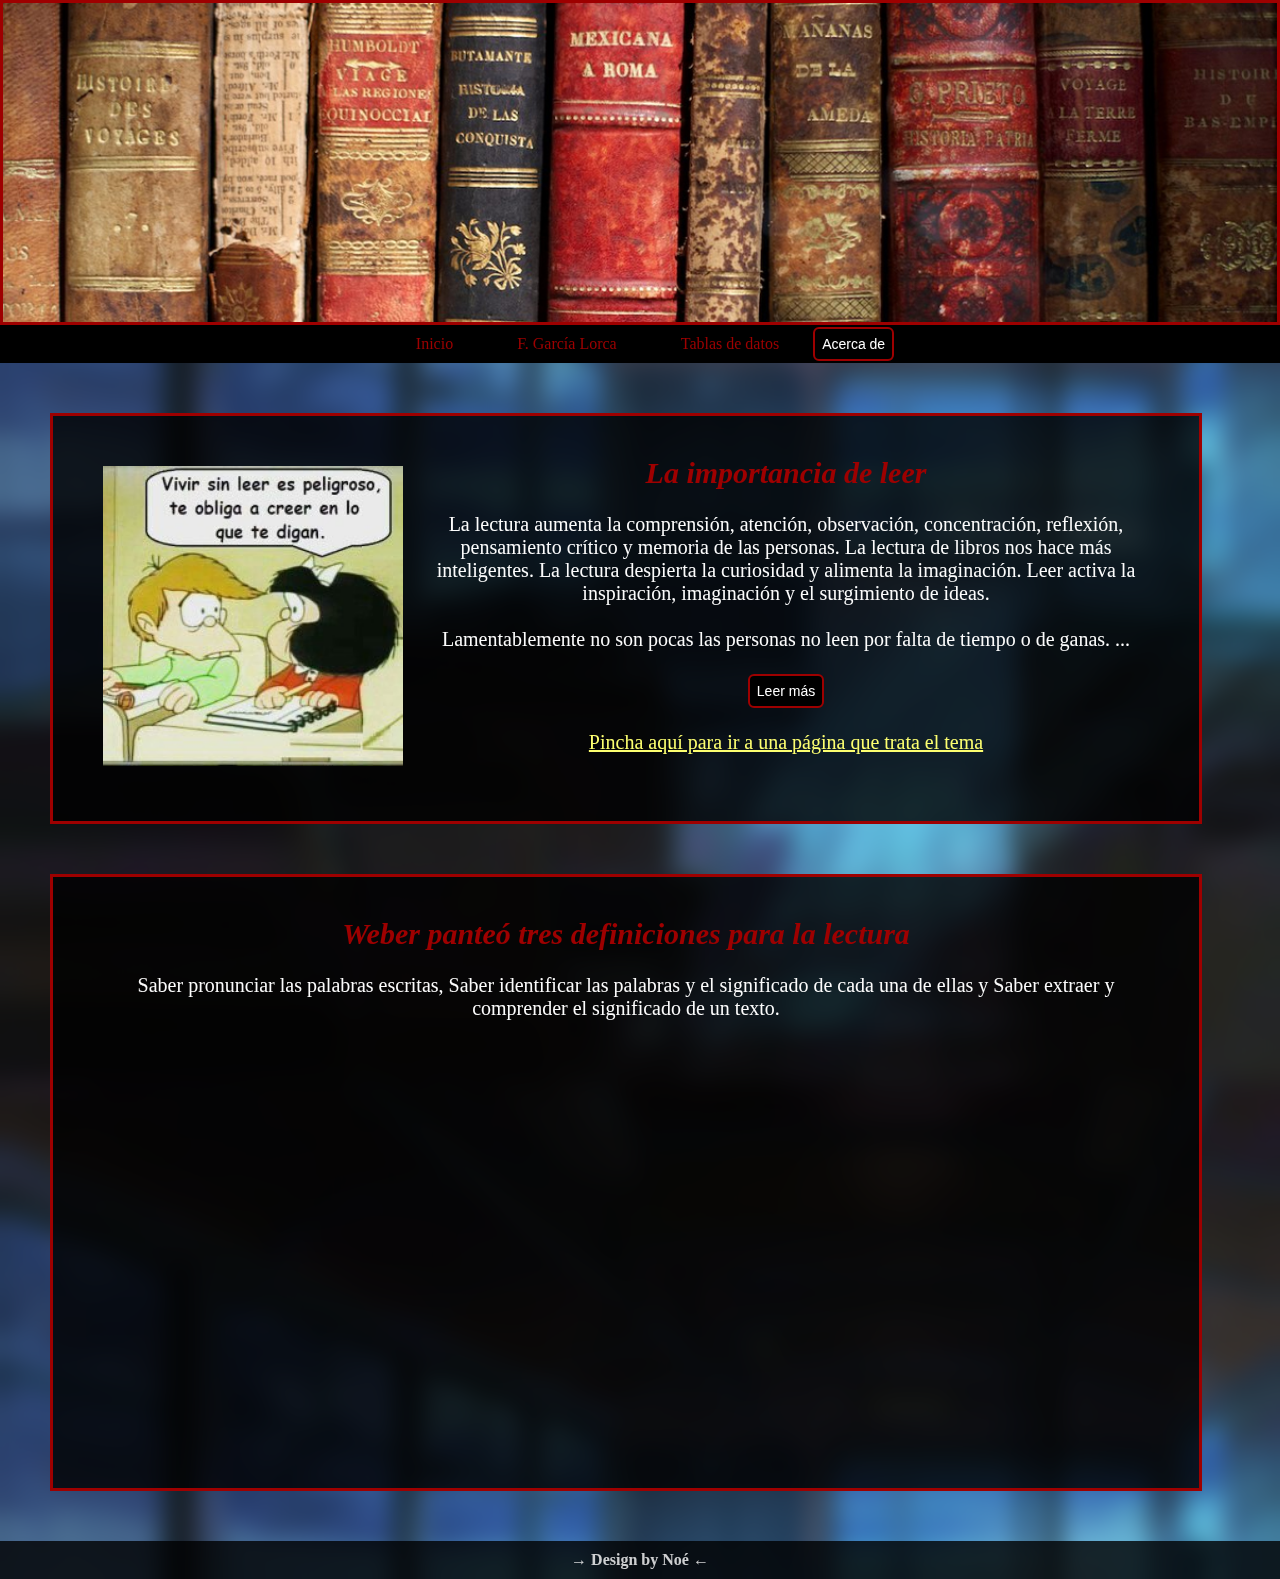
<file: Index.html>
<!DOCTYPE html>
<html lang="en">
<head>
    <meta charset="UTF-8">
    <meta http-equiv="X-UA-Compatible" content="IE=edge">
    <meta name="viewport" content="width=device-width, initial-scale=1.0">
    <title>Inicio</title>
    <link rel="stylesheet" type="text/css" href="css/Estilos.css">
    <script src="js/javascript.js"></script>
</head>
<body>
    <header>
        <div>
            <img src="Imagenes/istockphoto-700439034-1024x1024.jpg" alt="">
        </div>
        <nav>
            <ul class="Menu">
                <li><a href="Index.html">Inicio</a></li>
                <li><a href="Paginas/FGarciaLorca.html">F. García Lorca</a></li>
                <li><a href="Paginas/Tabla.html">Tablas de datos</a></li>
                <li><button id="myBtn3">Acerca de</button></li>
            </ul>
        </nav>   
    </header>
    <main>
            <div id="myModal" class="modal">
                <div class="modal-content">
                    <span class="close">&times;</span>
                    <br>
                    <h3 id="abouth3">Acerca de este proyecto</h3>
                    <br>
                    <p id="about">Esta es una página web realizada por Alejandro Noé para la asignatura de TIC 
                                    del instituto IES Salinas.
                    </p>
                </div>        
            </div>
            <script>
                var modal = document.getElementById("myModal");
                var btn = document.getElementById("myBtn3");
                var span = document.getElementsByClassName("close")[0];
                btn.onclick = function() {
                  modal.style.display = "block";
                }
                span.onclick = function() {
                  modal.style.display = "none";
                }
                window.onclick = function(event) {
                  if (event.target == modal) {
                    modal.style.display = "none";
                  }
                }
                </script>

        <section class="sec">
            <div>
                <img src="Imagenes/1478946420671.jpg" width="300" class="img">
            </div>
            <div>
                <h2>La importancia de leer</h2>
                <br>
                <p>La lectura aumenta la comprensión, atención, observación, concentración, reflexión, pensamiento crítico y memoria de las personas. La lectura de libros nos hace más inteligentes. La lectura despierta la curiosidad y alimenta la imaginación. Leer activa la inspiración, imaginación y el surgimiento de ideas.</p>
                <br>

                    <p>Lamentablemente no son pocas las personas no leen por falta de tiempo o de ganas. <span id="dots">...</span><span id="more"> Piensan que no tiene sentido habiendo otras opciones de entretenimiento o que los libros no están hechos para ellas. No se paran a pensar qué es lo que la lectura de libros les puede llegar a aportar… Quizás nadie se lo haya contado. O sí, pero ya hayan tomado su decisión. Para todas esas personas, y también para afianzar la confianza en aquellas personas que ya son lectoras, destaco una serie de beneficios que demuestran porque es importante leer.</span></p>
                    <br>
                    <button onclick="myFunction()" id="myBtn">Leer más</button>
                    <br><br>
                    <a href="https://www.julianmarquina.es/beneficios-de-la-lectura-que-demuestran-porque-es-importante-leer-libros/" style="color: rgb(253, 255, 112)">Pincha aquí para ir a una página que trata el tema</a>
            </div>    
        </section>

        <section >
            
            <div>
                    <h2> Weber panteó tres definiciones para la lectura</h2>
                    <br>
                     <p>  Saber pronunciar las palabras escritas, 
                          Saber identificar las palabras y el significado de cada una de ellas y
                          Saber extraer y comprender el significado de un texto.</p>
            </div>
            <br>
            <div>
                <iframe width="800" height="400" src="https://www.youtube.com/embed/G_Slr_-mO_w" title="YouTube video player" frameborder="0" allow="accelerometer; autoplay; clipboard-write; encrypted-media; gyroscope; picture-in-picture" allowfullscreen></iframe>
            </div>
        </section>
    </main>  
    <footer>
        <h4> → Design by Noé ← </h4>
    </footer>
</body>
</html>
</file>
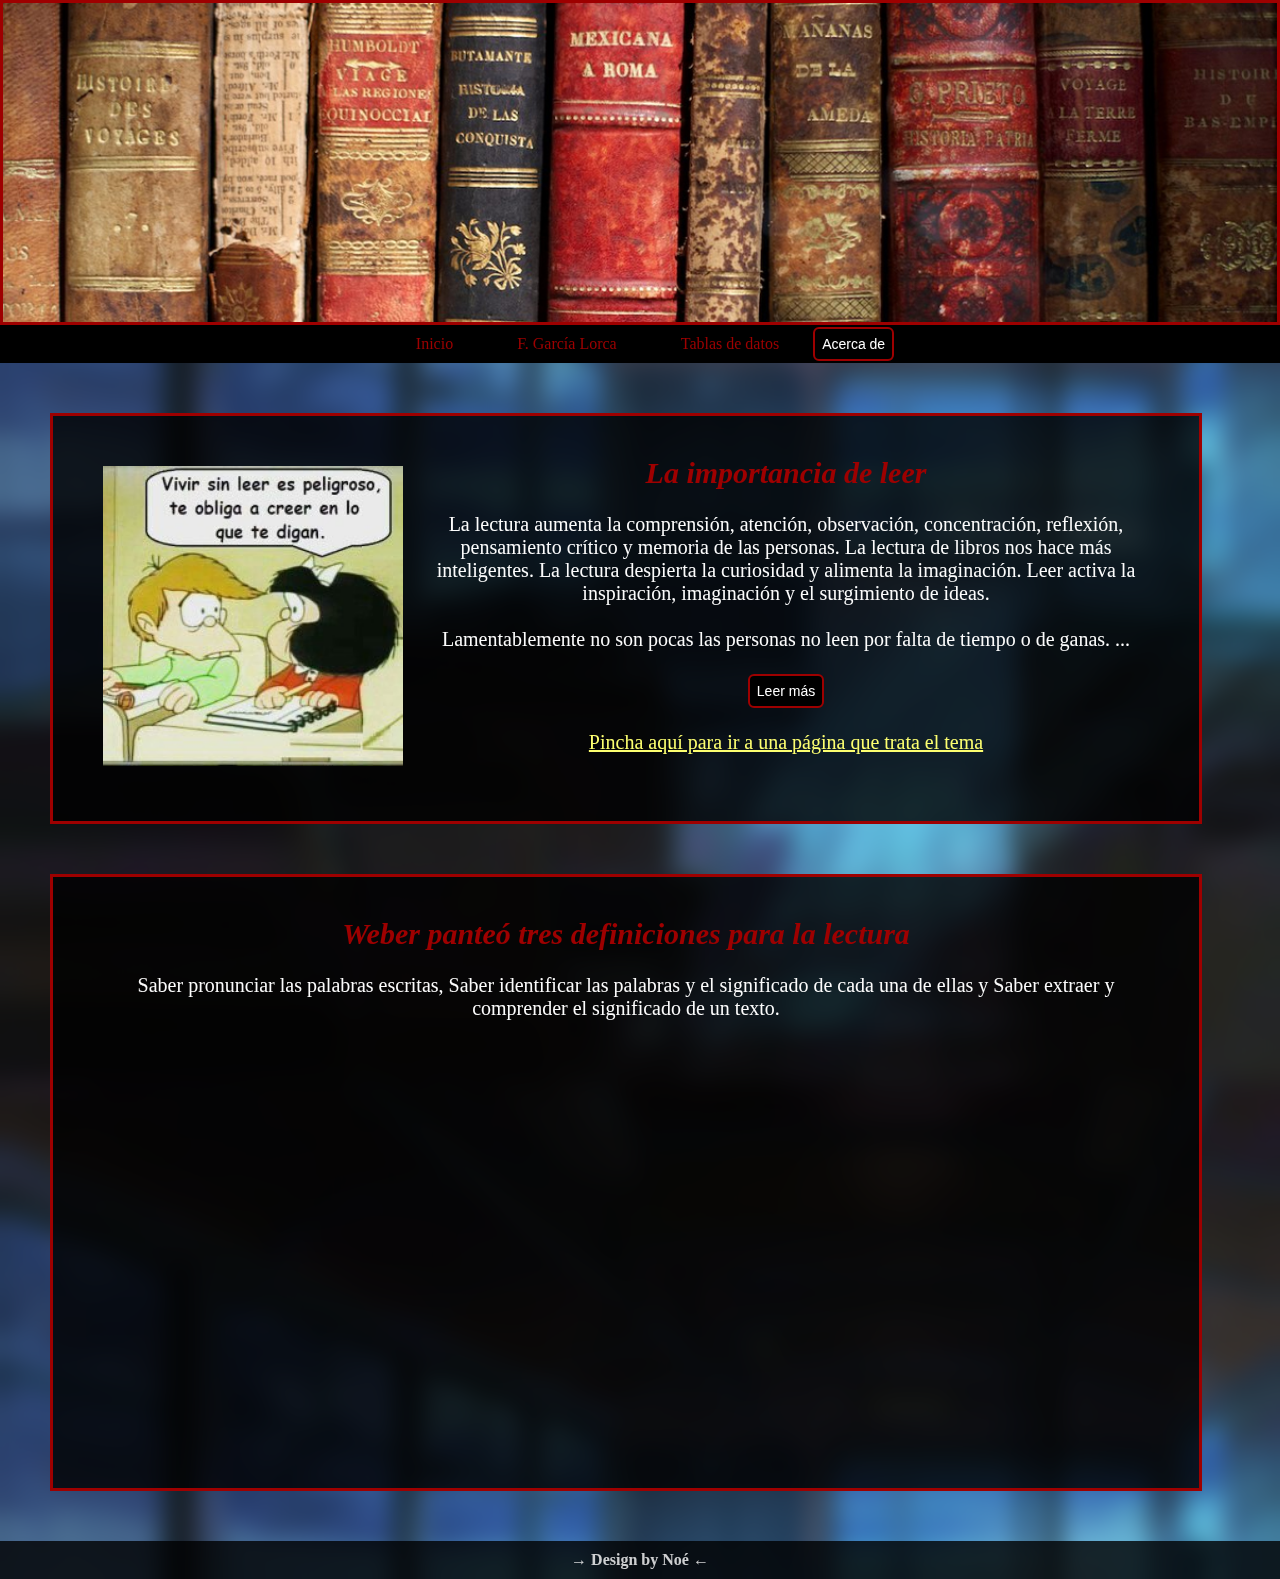
<file: index.html>
<!DOCTYPE html>
<html lang="en">
<head>
    <meta charset="UTF-8">
    <meta http-equiv="X-UA-Compatible" content="IE=edge">
    <meta name="viewport" content="width=device-width, initial-scale=1.0">
    <title>Inicio</title>
    <link rel="stylesheet" type="text/css" href="css/Estilos.css">
    <script src="js/javascript.js"></script>
</head>
<body>
    <header>
        <div>
            <img src="Imagenes/istockphoto-700439034-1024x1024.jpg" alt="">
        </div>
        <nav>
            <ul class="Menu">
                <li><a href="index.html">Inicio</a></li>
                <li><a href="Paginas/FGarciaLorca.html">F. García Lorca</a></li>
                <li><a href="Paginas/Tabla.html">Tablas de datos</a></li>
                <li><button id="myBtn3">Acerca de</button></li>
            </ul>
        </nav>   
    </header>
    <main>
            <div id="myModal" class="modal">
                <div class="modal-content">
                    <span class="close">&times;</span>
                    <br>
                    <h3 id="abouth3">Acerca de este proyecto</h3>
                    <br>
                    <p id="about">Esta es una página web realizada por Alejandro Noé para la asignatura de TIC 
                                    del instituto IES Salinas.
                    </p>
                </div>        
            </div>
            <script>
                var modal = document.getElementById("myModal");
                var btn = document.getElementById("myBtn3");
                var span = document.getElementsByClassName("close")[0];
                btn.onclick = function() {
                  modal.style.display = "block";
                }
                span.onclick = function() {
                  modal.style.display = "none";
                }
                window.onclick = function(event) {
                  if (event.target == modal) {
                    modal.style.display = "none";
                  }
                }
                </script>

        <section class="sec">
            <div>
                <img src="Imagenes/1478946420671.jpg" width="300" class="img">
            </div>
            <div>
                <h2>La importancia de leer</h2>
                <br>
                <p>La lectura aumenta la comprensión, atención, observación, concentración, reflexión, pensamiento crítico y memoria de las personas. La lectura de libros nos hace más inteligentes. La lectura despierta la curiosidad y alimenta la imaginación. Leer activa la inspiración, imaginación y el surgimiento de ideas.</p>
                <br>

                    <p>Lamentablemente no son pocas las personas no leen por falta de tiempo o de ganas. <span id="dots">...</span><span id="more"> Piensan que no tiene sentido habiendo otras opciones de entretenimiento o que los libros no están hechos para ellas. No se paran a pensar qué es lo que la lectura de libros les puede llegar a aportar… Quizás nadie se lo haya contado. O sí, pero ya hayan tomado su decisión. Para todas esas personas, y también para afianzar la confianza en aquellas personas que ya son lectoras, destaco una serie de beneficios que demuestran porque es importante leer.</span></p>
                    <br>
                    <button onclick="myFunction()" id="myBtn">Leer más</button>
                    <br><br>
                    <a href="https://www.julianmarquina.es/beneficios-de-la-lectura-que-demuestran-porque-es-importante-leer-libros/" style="color: rgb(253, 255, 112)">Pincha aquí para ir a una página que trata el tema</a>
            </div>    
        </section>

        <section >
            
            <div>
                    <h2> Weber panteó tres definiciones para la lectura</h2>
                    <br>
                     <p>  Saber pronunciar las palabras escritas, 
                          Saber identificar las palabras y el significado de cada una de ellas y
                          Saber extraer y comprender el significado de un texto.</p>
            </div>
            <br>
            <div>
                <iframe width="800" height="400" src="https://www.youtube.com/embed/G_Slr_-mO_w" title="YouTube video player" frameborder="0" allow="accelerometer; autoplay; clipboard-write; encrypted-media; gyroscope; picture-in-picture" allowfullscreen></iframe>
            </div>
        </section>
    </main>  
    <footer>
        <h4> → Design by Noé ← </h4>
    </footer>
</body>
</html>
</file>
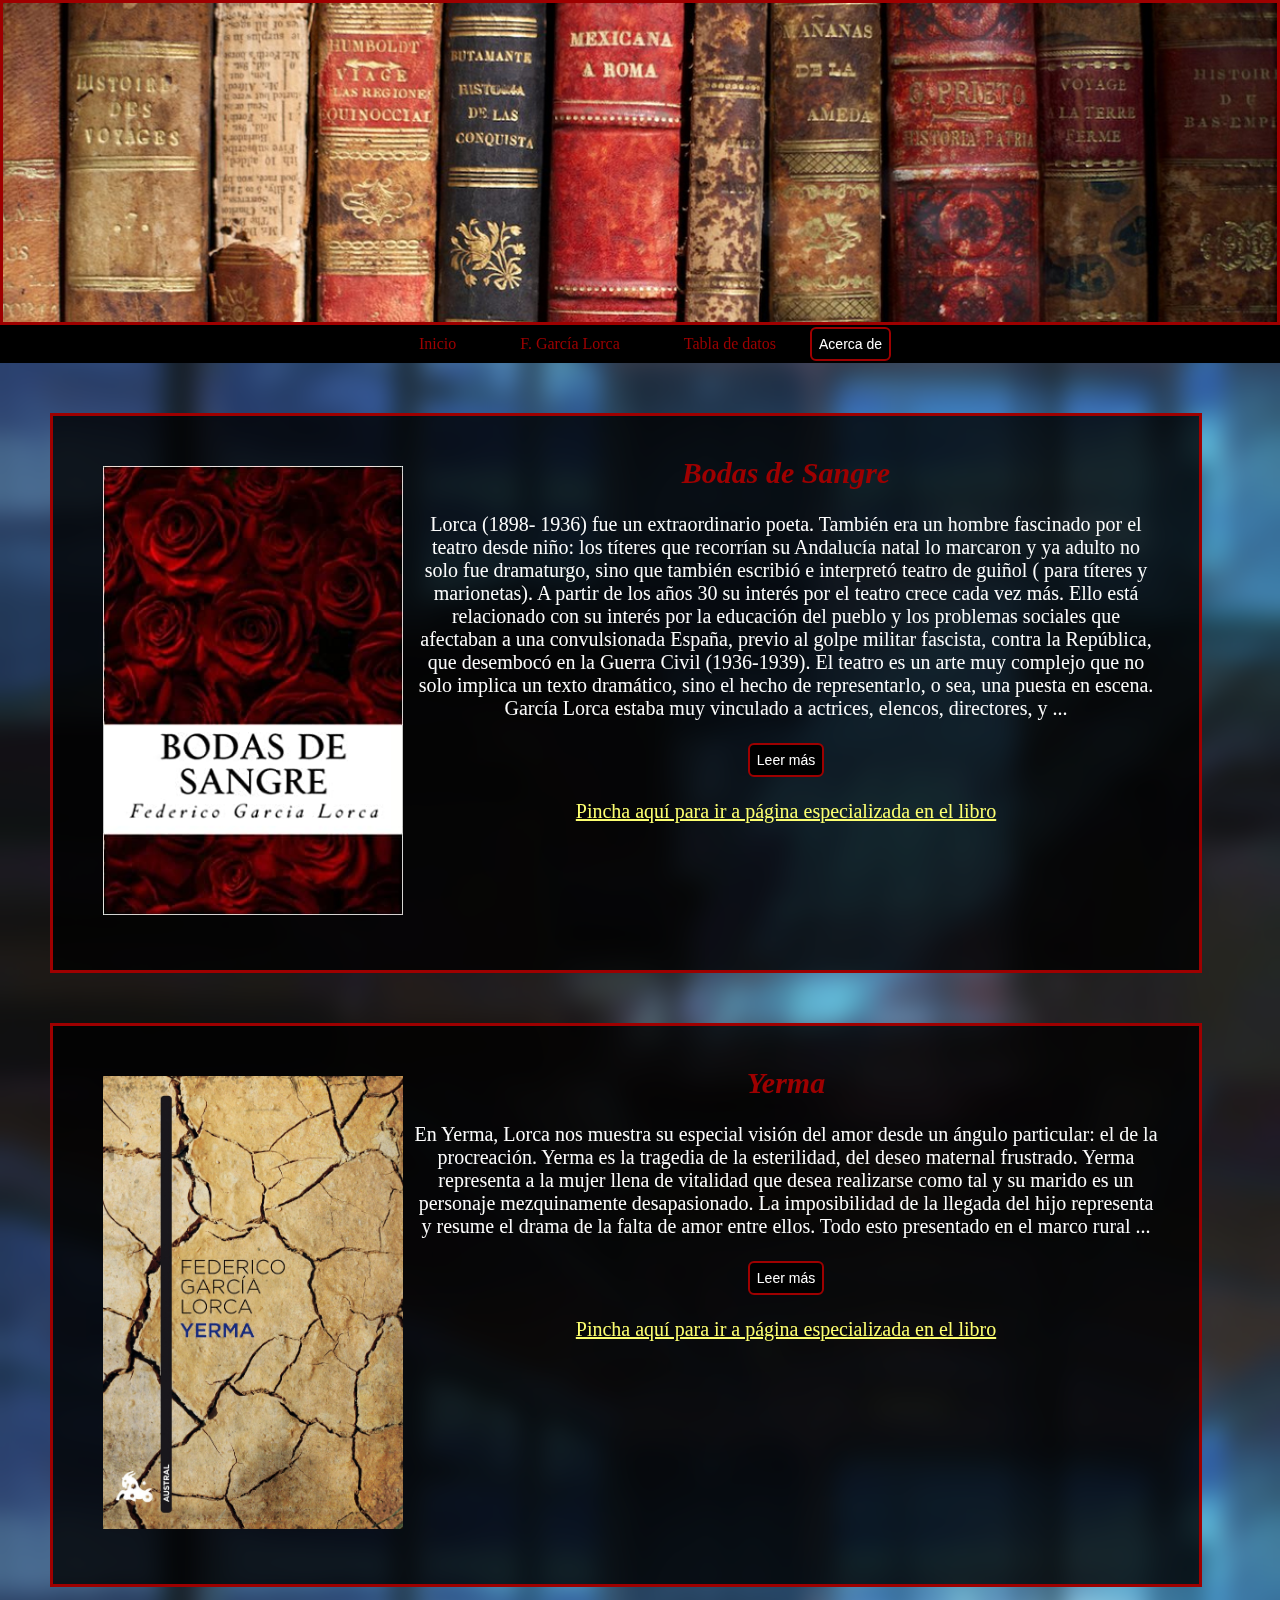
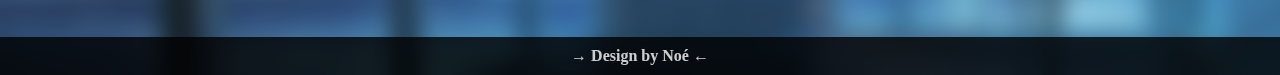
<file: Paginas/FGarciaLorca.html>
<!DOCTYPE html>
<html lang="en">
<head>
    <meta charset="UTF-8">
    <meta http-equiv="X-UA-Compatible" content="IE=edge">
    <meta name="viewport" content="width=device-width, initial-scale=1.0">
    <title>F.Garcia Lorca</title>
    <link rel="stylesheet" type="text/css" href="../css/Estilos.css">
    <script src="../js/javascript.js"></script>
</head>
<body>
    <header>
        <div>
            <img src="../Imagenes/istockphoto-700439034-1024x1024.jpg" alt="">
        </div>
        <nav>
            <ul class="Menu">
                <li><a href="../Index.html">Inicio</a></li>
                <li><a href="./FGarciaLorca.html">F. García Lorca</a></li>
                <li><a href="./Tabla.html">Tabla de datos</a></li>
                <li><button id="myBtn3">Acerca de</button></li>
            </ul>
        </nav>   
    </header>
    <main>
        <div id="myModal" class="modal">
            <div class="modal-content">
                <span class="close">&times;</span>
                <br>
                <h3 id="abouth3">Acerca de este proyecto</h3>
                <br>
                <p id="about">Esta es una página web realizada por Alejandro Noé para la asignatura de TIC 
                                del instituto IES Salinas.
                </p>
            </div>        
        </div>
        <script>
            var modal = document.getElementById("myModal");
            var btn = document.getElementById("myBtn3");
            var span = document.getElementsByClassName("close")[0];
            btn.onclick = function() {
                modal.style.display = "block";
            }
            span.onclick = function() {
                modal.style.display = "none";
            }
            window.onclick = function(event) {
                if (event.target == modal) {
                modal.style.display = "none";
                }
            }
            </script>
        <section class="sec">
            <div>
                <img src="../Imagenes/41YY5EMX-2L._SX331_BO1,204,203,200_.jpg" width="300" class="img">
            </div>
            <div>
                <h2>Bodas de Sangre</h2>
                <br>
                <p>Lorca (1898- 1936) fue un extraordinario poeta.
                    También era un hombre fascinado por el teatro desde niño: los títeres que recorrían su Andalucía natal lo marcaron y ya adulto no solo fue dramaturgo, sino que también escribió e interpretó teatro de guiñol ( para títeres y marionetas).
                    A partir de los años 30 su interés por el teatro crece cada vez más. Ello está relacionado con su interés por la educación del pueblo y los problemas sociales que afectaban a una convulsionada España, previo al golpe militar fascista, contra la República, que desembocó en la Guerra Civil (1936-1939).
                    El teatro es un arte muy complejo que no solo implica un texto dramático, sino el hecho de representarlo, o sea, una puesta en escena.
                    García Lorca estaba muy vinculado a actrices, elencos, directores, y <span id="dots2">...</span><span id="more2">él mismo opinaba a través de las acotaciones de sus obras sobre elementos tales como el vestuario, la música o la escenografía.
                    Bodas de Sangre es una obra que se escribió a comienzos de la década de 1930. Transcurre en el campo, por eso es considerada como una tragedia rural.
                    Muestra con realismo por momentos y por otros con una fuerte carga simbólica los problemas que padecían las zonas más pobres y marginadas de España en pleno siglo XX, como Andalucía.
                    Sus obras de teatro están ambientadas en pequeños pueblos llenos de prejuicios y con una fuerte división en clases sociales. Las mujeres, víctimas de un patriarcado ancestral, son las protagonistas de sus obras.
                    Entre la represión y el deseo de pasión, se mueven sus personajes.</span></p>
                <br>
                    
                <button onclick="myFunction2()" id="myBtn2">Leer más</button>
                <br>
                <br>
                <a href="https://es.wikipedia.org/wiki/Bodas_de_sangre " style="color: rgb(253, 255, 112);">Pincha aquí para ir a página especializada en el libro</a>

            </div>    
        </section>

        <section class="sec">
            <div>
                <img src="../Imagenes/91yoA5O7xiL.jpg" width="300" class="img">
            </div>
            <div>
                    <h2> Yerma</h2>
                    <br>
                     <p>  En Yerma, Lorca nos muestra su especial visión del amor desde un ángulo particular: 
                         el de la procreación. Yerma es la tragedia de la esterilidad, del deseo maternal frustrado. 
                         Yerma representa a la mujer llena de vitalidad que desea realizarse como tal y su marido es un personaje mezquinamente desapasionado. La imposibilidad de la llegada del hijo representa y resume el drama de la falta de amor entre ellos. 
                         Todo esto presentado en el marco rural <span id="dots1">...</span><span id="more1"> que aprisiona y encierra ancestrales pasiones y prejuicios.
                         El tema principal es el instinto frente a la represión, ya que Yerma lucha porque su instinto le dice que debe ser madre, pero no lo logra, y por eso termina odiándose. 
                         Por un lado, a través de un gesto radical, se libera de la esterilidad de Juan, aunque no de su tragedia personal. Por otra parte, la determinación de Yerma de matar a Juan obedece en parte a su deseo de cumplir con una función impuesta por la sociedad; 
                         quiere tener hijos como las mujeres casadas que viven a su alrededor, pero al no poder tenerlos se libera de la carga matando a su marido.</span>
                    </p>
                    <br>
                    <button onclick="myFunction1()" id="myBtn1">Leer más</button>
                    <br>
                    <br>
                    <a href="https://es.wikipedia.org/wiki/Yerma" style="color: rgb(253, 255, 112);">Pincha aquí para ir a página especializada en el libro</a>
            </div>
        </section>
    </main>  
    <footer>
        <h4> → Design by Noé ← </h4>
    </footer>
</body>
</html>
</file>
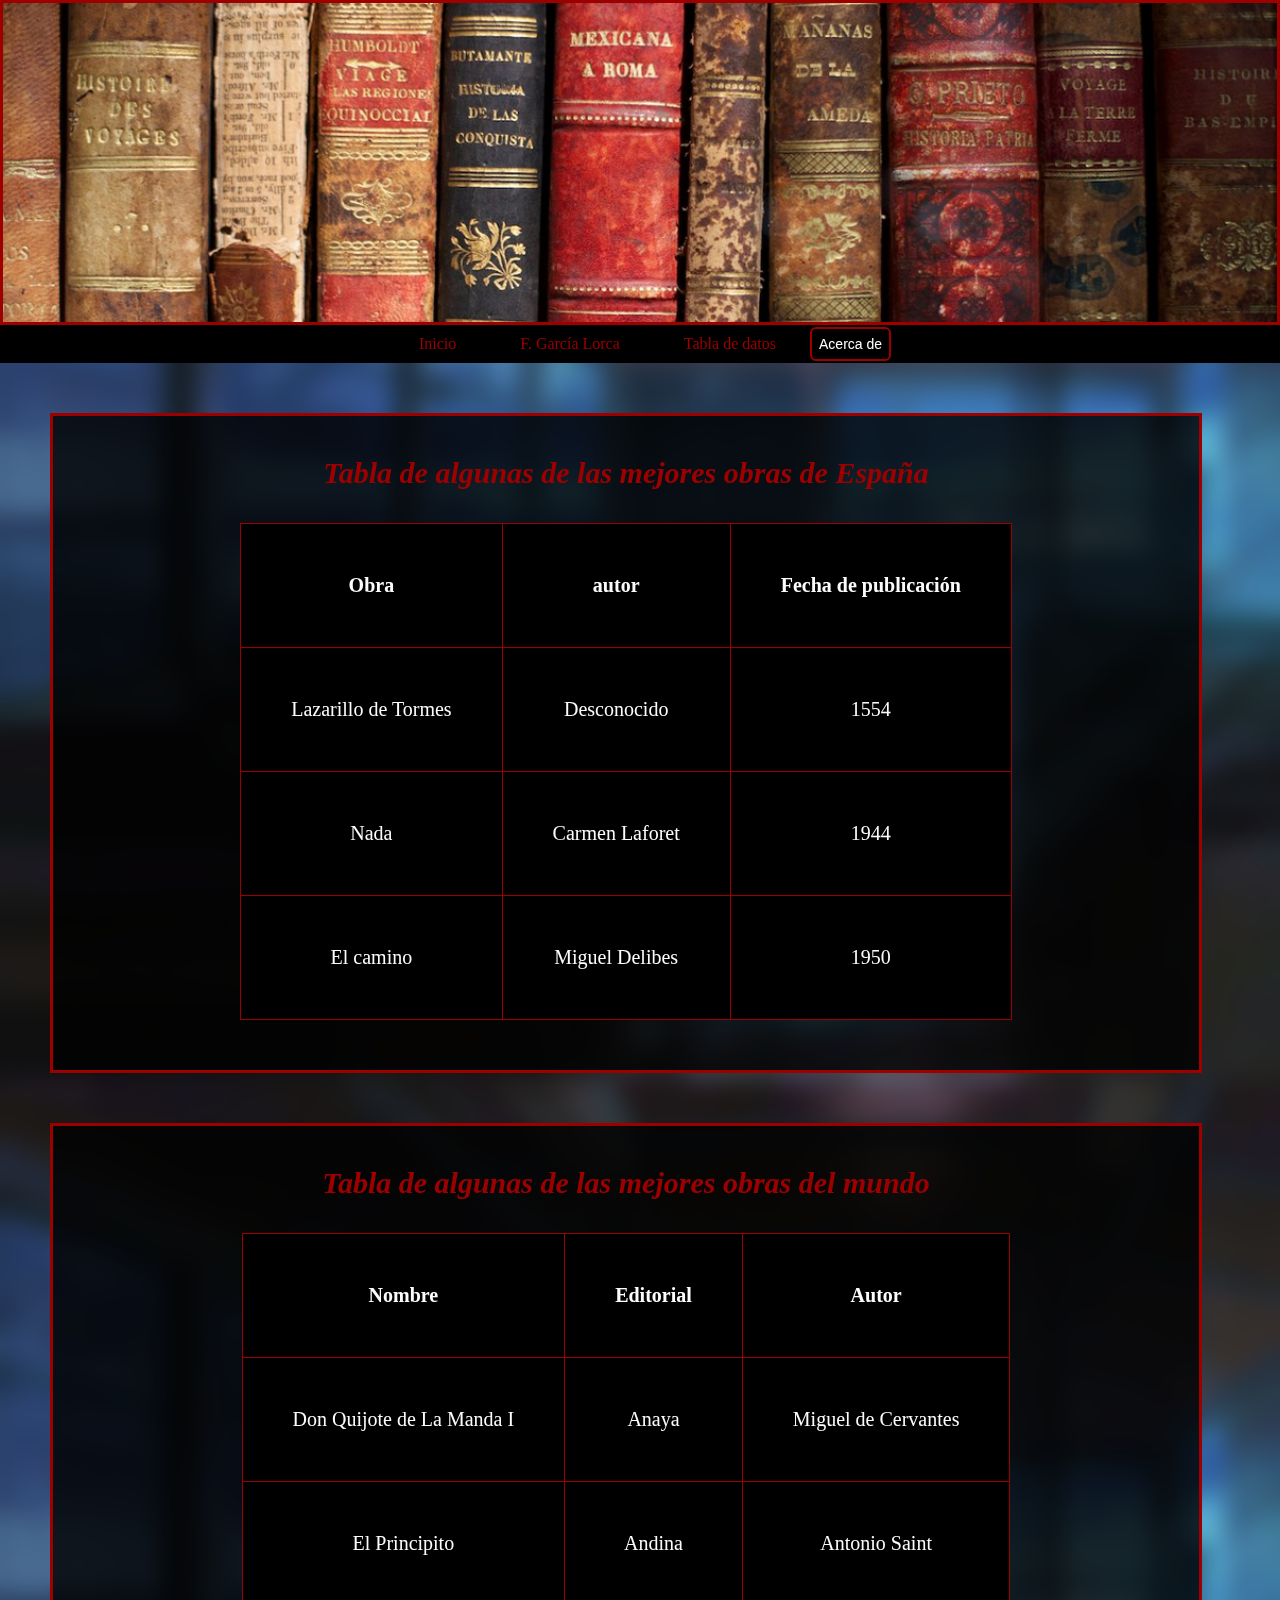
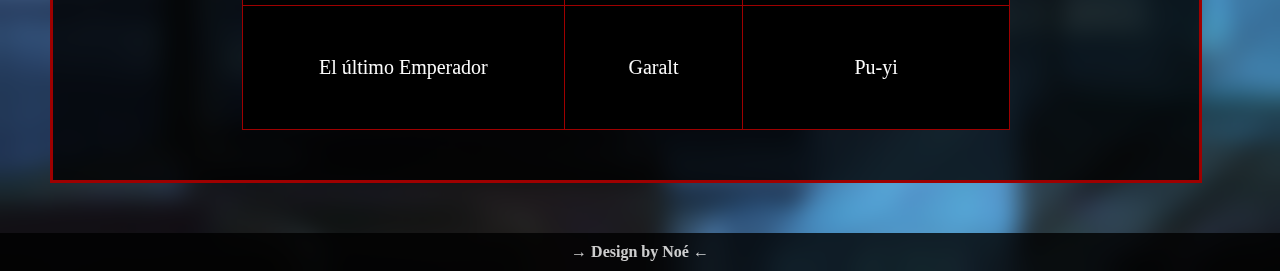
<file: Paginas/Tabla.html>
<!DOCTYPE html>
<html lang="en">
<head>
    <meta charset="UTF-8">
    <meta http-equiv="X-UA-Compatible" content="IE=edge">
    <meta name="viewport" content="width=device-width, initial-scale=1.0">
    <title>Tablas</title>
    <link rel="stylesheet" type="text/css" href="../css/Estilos.css">
</head>
<body>
    <header>
        <div>
            <img src="../Imagenes/istockphoto-700439034-1024x1024.jpg" alt="">
        </div>
        <nav>
            <ul class="Menu">
                <li><a href="../Index.html">Inicio</a></li>
                <li><a href="./FGarciaLorca.html">F. García Lorca</a></li>
                <li><a href="./Tabla.html">Tabla de datos</a></li>
                <li><button id="myBtn3">Acerca de</button></li>
            </ul>
        </nav>   
    </header>
    <main>
    <div id="myModal" class="modal">
        <div class="modal-content">
            <span class="close">&times;</span>
            <br>
            <h3 id="abouth3">Acerca de este proyecto</h3>
            <br>
            <p id="about">Esta es una página web realizada por Alejandro Noé para la asignatura de TIC 
                            del instituto IES Salinas.
            </p>
        </div>        
    </div>
    <script>
        var modal = document.getElementById("myModal");
        var btn = document.getElementById("myBtn3");
        var span = document.getElementsByClassName("close")[0];
        btn.onclick = function() {
            modal.style.display = "block";
        }
        span.onclick = function() {
            modal.style.display = "none";
        }
        window.onclick = function(event) {
            if (event.target == modal) {
            modal.style.display = "none";
            }
        }
        </script>
        
        <section>
                  <h2>Tabla de algunas de las mejores obras de España</h2>
                  <br>
           <table>
               <tr>
                   <th>Obra</th>
                   <th>autor</th>
                   <th>Fecha de publicación</th>
               </tr>
               <tr>
                   <td>Lazarillo de Tormes</td>
                   <td>Desconocido</td>
                   <td>1554</td>
               </tr>
               <tr>
                <td>Nada</td>
                <td>Carmen Laforet</td>
                <td>1944</td>
               </tr>
               <tr>
                <td>El camino</td>
                <td>Miguel Delibes</td>
                <td>1950</td>
            </tr>
           </table>
        </section>
        <section>
            <h2>Tabla de algunas de las mejores obras del mundo</h2>
            <br>
           <table>
               <tr>
                   <th>Nombre</th>
                   <th>Editorial</th>
                   <th>Autor</th>
               </tr>
               <tr>
                   <td>Don Quijote de La Manda I</td>
                   <td>Anaya</td>
                   <td>Miguel de Cervantes</td>
               </tr>
               <tr>
                <td>El Principito</td>
                <td>Andina</td>
                <td>Antonio Saint</td>
               </tr>
               <tr>
                <td>El último Emperador</td>
                <td>Garalt</td>
                <td>Pu-yi</td>
            </tr>
           </table>
        </section>
    </main>  
    <footer>
        <h4> → Design by Noé ← </h4>
    </footer>
</body>
</html>
</file>
<file: css/Estilos.css>
*{
    margin: 0% auto;
    padding: 0%;
    box-sizing: border-box;
}
body:after{
    background-color: rgba(0, 0, 0, 0.5);
}
body{
    background: url(../Imagenes/wp8069460.jpg);
    backdrop-filter: blur(12px);
    color: #fcfcfc;
}  
body h2{
    color: rgb(158, 0, 0);
    font-style: italic;
}
footer{
    background-color: rgba(0, 0, 0, 0.8);
    padding: 10px;
    text-align: center;
    color: black;
    color: rgb(255, 255, 255, 0.8);
}

header img{
    display: flex;
    flex-direction: center;
    width: 100%;
    border: 3px solid rgb(158, 0, 0);
}
.Menu{
    list-style: none;
    width:100%;
    background-color: black;
    text-align:center;
}
.Menu li{
    display:inline-block;
}
.Menu li a{
    text-decoration: none;
    padding: 10px 30px;
    display:inline-block;
    color:rgb(158, 0, 0)
}
.Menu li a:hover{
    background-color: gray;
    color: black;
}
section{
    border: rgb(158, 0, 0) solid;
    background:rgba(0, 0, 0, 0.8);      
    font-size: 20px;
    width: 90%;
    margin: 50px 50px;
    padding: 40px;
    text-align: center;
}
.sec{
        border: rgb(158, 0, 0) solid;
        background:rgba(0, 0, 0, 0.8);      
        font-size: 20px;
        width: 90%;
        margin: 50px 50px;
        padding: 40px;
        display: flex;
        display:flexbox;
        text-align: center;
}
section img{
    margin: 10px 10px;
}
table, tr th, td{
    text-align: center;
    border: rgb(158, 0, 0) 1px solid;
    border-collapse: collapse;
    background-color: #000000;
    padding: 50px 50px;
    margin: 10px;
    margin-left: auto;
    margin-right: auto;
}

 /**/
#more {
    display: none;
}
#more1 {
    display: none;
}
#more2 {
    display: none;
}
button{
    text-decoration: none;
    padding: 7px;
    font-weight: 50;
    font-size: 14px;
    color: #ffffff;
    background-color: #000000;
    border-radius: 6px;
    border: 2px solid rgb(158, 0, 0);
}
button:hover{
color: #ffffff;
background-color: gray;
}




.modal {
    display: none; 
    position: fixed; 
    z-index: 1; 
    padding-top: 100px; 
    left: 0;
    top: 0;
    width: 100%; 
    height: 100%; 
    overflow: auto; 
    background-color: rgb(0,0,0); 
    background-color: rgba(0,0,0,0.4); 
  }
  .modal-content {
    background-color:rgb(19, 19, 19, 0.8);
    border: 1px solid rgb(158, 0, 0);
    width: 200px;       
    height: 200px;
    margin-left: auto;
    margin-right: auto;
    position: center;
    text-align: center;
    
  }
  .close {
    color: #aaaaaa;
    float: right;
    font-size: 28px;
    font-weight: bold;
  }
  .close:hover,
  .close:focus {
    color: #000;
    text-decoration: none;
    cursor: pointer;
  }
  #about{
    color:white;
  }
  #abouth3{
      color: rgb(158, 0, 0) ;
  }
  #MyModal{
    position: relative;
    min-height: 225px;
    margin-bottom: 10px;
    margin-right: 10px;
    overflow: hidden;
    text-align: center;
    width: 200px;
  }
      


/**/
.img:hover {

animation: shake 0.5s;


animation-iteration-count: infinite;
}

@keyframes shake {
0% { transform: translate(1px, 1px) rotate(0deg); }
10% { transform: translate(-1px, -2px) rotate(-1deg); }
20% { transform: translate(-3px, 0px) rotate(1deg); }
30% { transform: translate(3px, 2px) rotate(0deg); }
40% { transform: translate(1px, -1px) rotate(1deg); }
50% { transform: translate(-1px, 2px) rotate(-1deg); }
60% { transform: translate(-3px, 1px) rotate(0deg); }
70% { transform: translate(3px, 1px) rotate(-1deg); }
80% { transform: translate(-1px, -1px) rotate(1deg); }
90% { transform: translate(1px, 2px) rotate(0deg); }
100% { transform: translate(1px, -2px) rotate(-1deg); }
}
</file>
